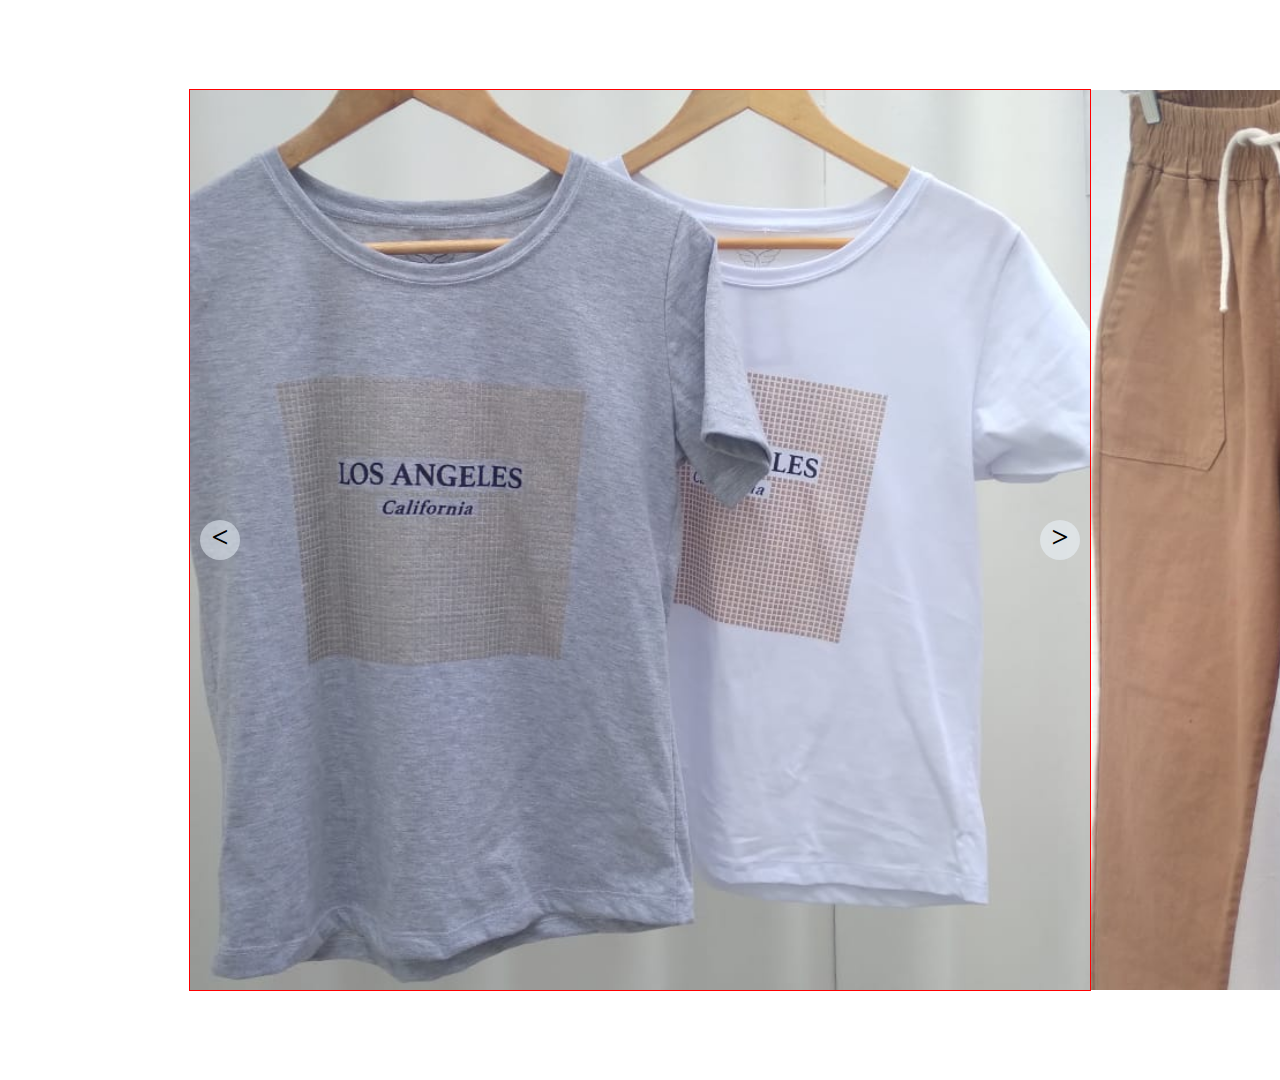
<file: pruebaSlider/index.html>
<!DOCTYPE html>
<html lang="en">
<head>
    <meta charset="UTF-8">
    <meta http-equiv="X-UA-Compatible" content="IE=edge">
    <meta name="viewport" content="width=device-width, initial-scale=1.0">
    <title>Document</title>
    <link rel="stylesheet" href="main.css">
</head>
<body>
    
    <div class="container-slider">
        <div class="slider" id="slider">
            <div class="slider__section">
                <img src="categoria_pantalones.jpeg" alt="" class="slider__img">
            </div>

            <div class="slider__section">
                <img src="categoria_remeras.jpeg" alt="" class="slider__img">
            </div>

            <div class="slider__section">
                <img src="1.jpeg" alt="" class="slider__img">
            </div>
        </div>

        <div class="slider__btn slider__btn--left" id="btn-left">&#60;</div>
        <div class="slider__btn slider__btn--rigth" id="btn-rigth">&#62;</div>
    </div>





    <script src="app.js"></script>
</body> 
</html>
</file>
<file: pruebaSlider/main.css>
*{
    margin: 0;
    padding: 0;
    box-sizing: border-box;
}

.container-slider{
    width: 90%;
    max-width: 900px;
    /* overflow: hidden; */
    margin: 10vh auto;
    position: relative;
    outline: 1px solid red;
}

.slider{
    height: 900px;
    width: 300%;
    display: flex;
    /* margin-left: -200%; */
}

.slider__section{
    width: 100%;
}

.slider__img{
    display: block;
    width: 100%;
    height: 100%;
    object-fit: cover;
}



.slider__btn{
    position: absolute;
    width: 40px;
    height: 40px;
    background-color: rgba(240, 248, 255, 0.5);
    top: 50%;
    transform: translateY(-50%);
    font-size: 30px;
    font-weight: bold;
    text-align: center;
    border-radius: 50%;
    cursor: pointer;
}

.slider__btn:hover{
    background: #fff;
}

.slider__btn--left{
    left: 10px;
}

.slider__btn--rigth{
    right: 10px;
}
</file>
